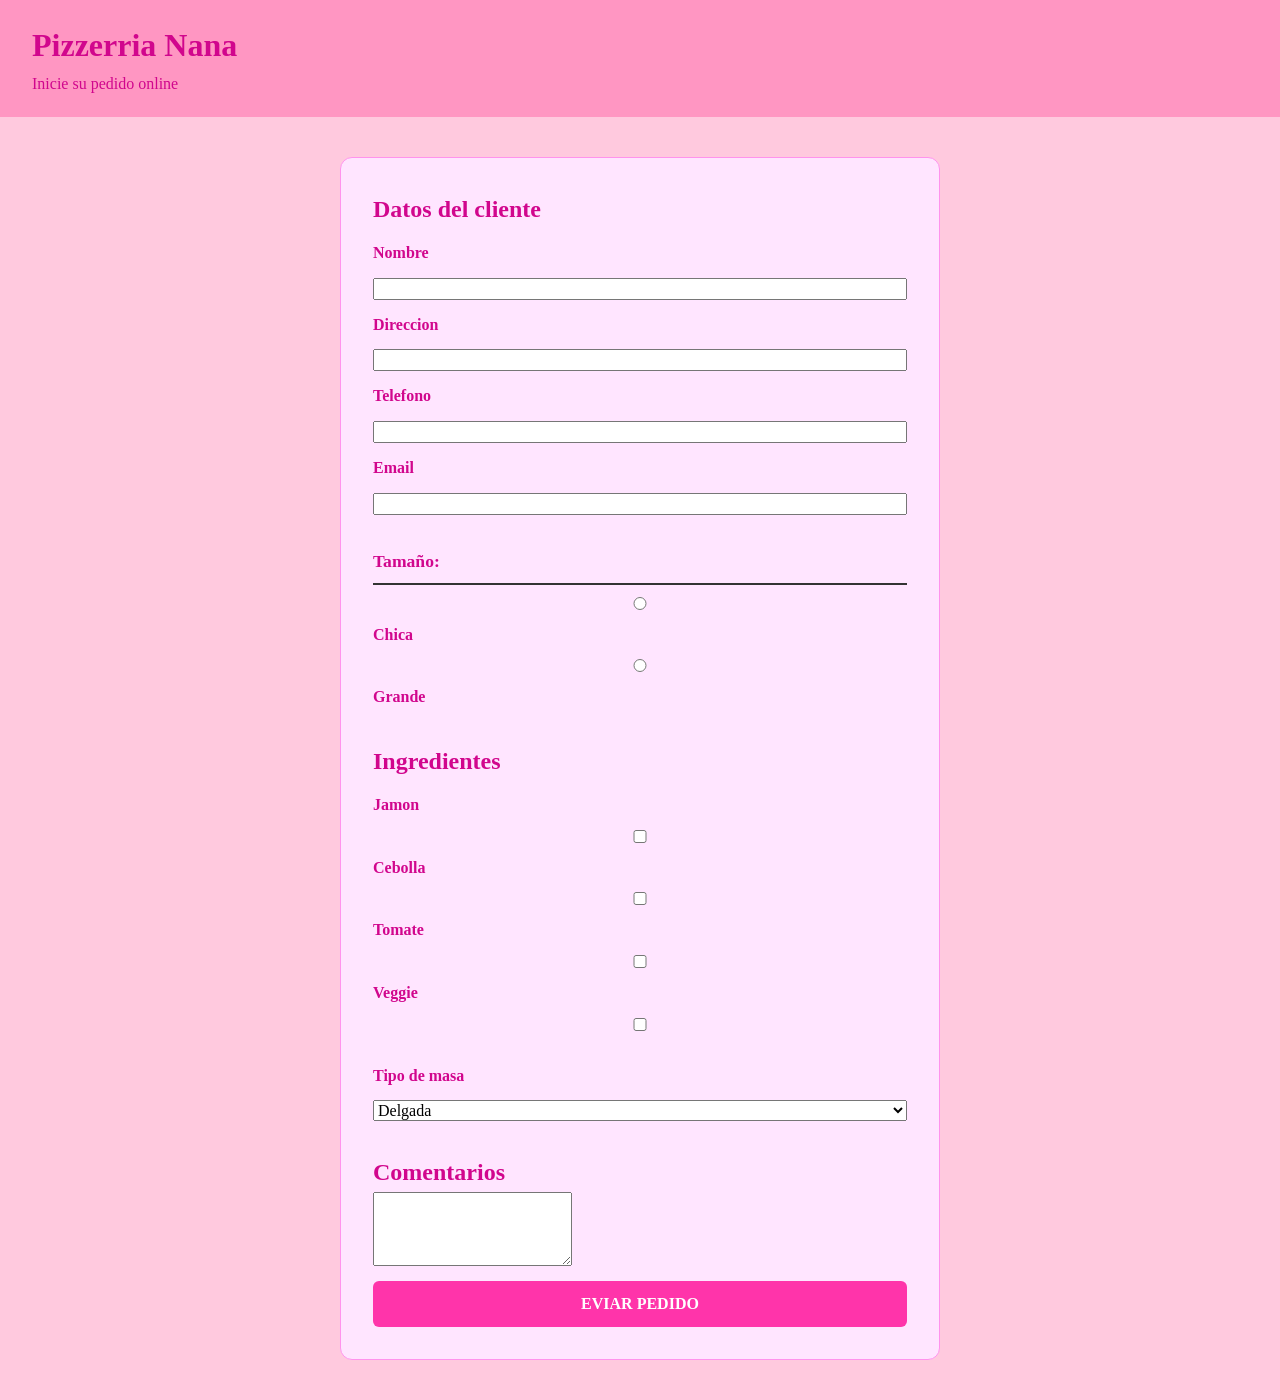
<file: clase5/index.html>
<!DOCTYPE html>
<html lang="en">
<head>
    <meta charset="UTF-8">
    <meta name="viewport" content="width=device-width, initial-scale=1.0">
    <title>formularios</title>
    <link rel="stylesheet" href="main.css">
</head>
<body>
    <header>
        <h1 > Pizzerria Nana</h1>
        <p>Inicie su pedido online</p>
    </header>
    <main>
<!---formulario-->
     <form>
        <section>
         <h2>Datos del cliente</h2>
            <label for="nombre">Nombre</label>
            <input type="text" id="nombre" name="nombre">
            <label for="direccion">Direccion</label>
            <input type="text" id="direccion" name="direccion">
            <label for="telefono">Telefono</label>
            <input type="text" id="telefono" name="telefono">
            <label for="email">Email</label>
            <input type="email" id="email" name="email">
        </section>
        <section>
         <h3>Tamaño:</h3>
            <input type="radio" id="chica" name="tamaño" value="chica"> 
            <label for="chica">Chica</label>
            <input type="radio" id="grande" name="tamaño" value="grande"> 
            <label for="grande">Grande</label>
        </section>
        <section>
         <h2>Ingredientes</h2>
            <label for="jamon">Jamon</label>
            <input type="checkbox" id="jamon" name="ingredienteJamon" value="jamon">
            <label for="cebolla">Cebolla</label>
            <input type="checkbox" id="cebolla" name="ingredienteCebolla" value="cebolla">
            <label for="tomate">Tomate</label>
            <input type="checkbox" id="tomate" name="ingredienteTomate" value="tomate">
            <label for="veggie">Veggie</label>
            <input type="checkbox" id="veggie" name="ingredienteVeggie" value="veggie">
        </section>
        <section>
         <label for="masa">Tipo de masa</label>
         <select id="masa" name="masa">
            <option value="delgada">Delgada</option>
            <option value="gruesa">Gruesa</option>
            <option value="integral">Integral</option>
         </select>
        </section>
        <h2>Comentarios</h2>
        <textarea name="comentarios" id="comentarios" rows="4"></textarea>

        <button type="submit">EVIAR PEDIDO</button>
     </form>
    </main>
</body>
</html>
</file>
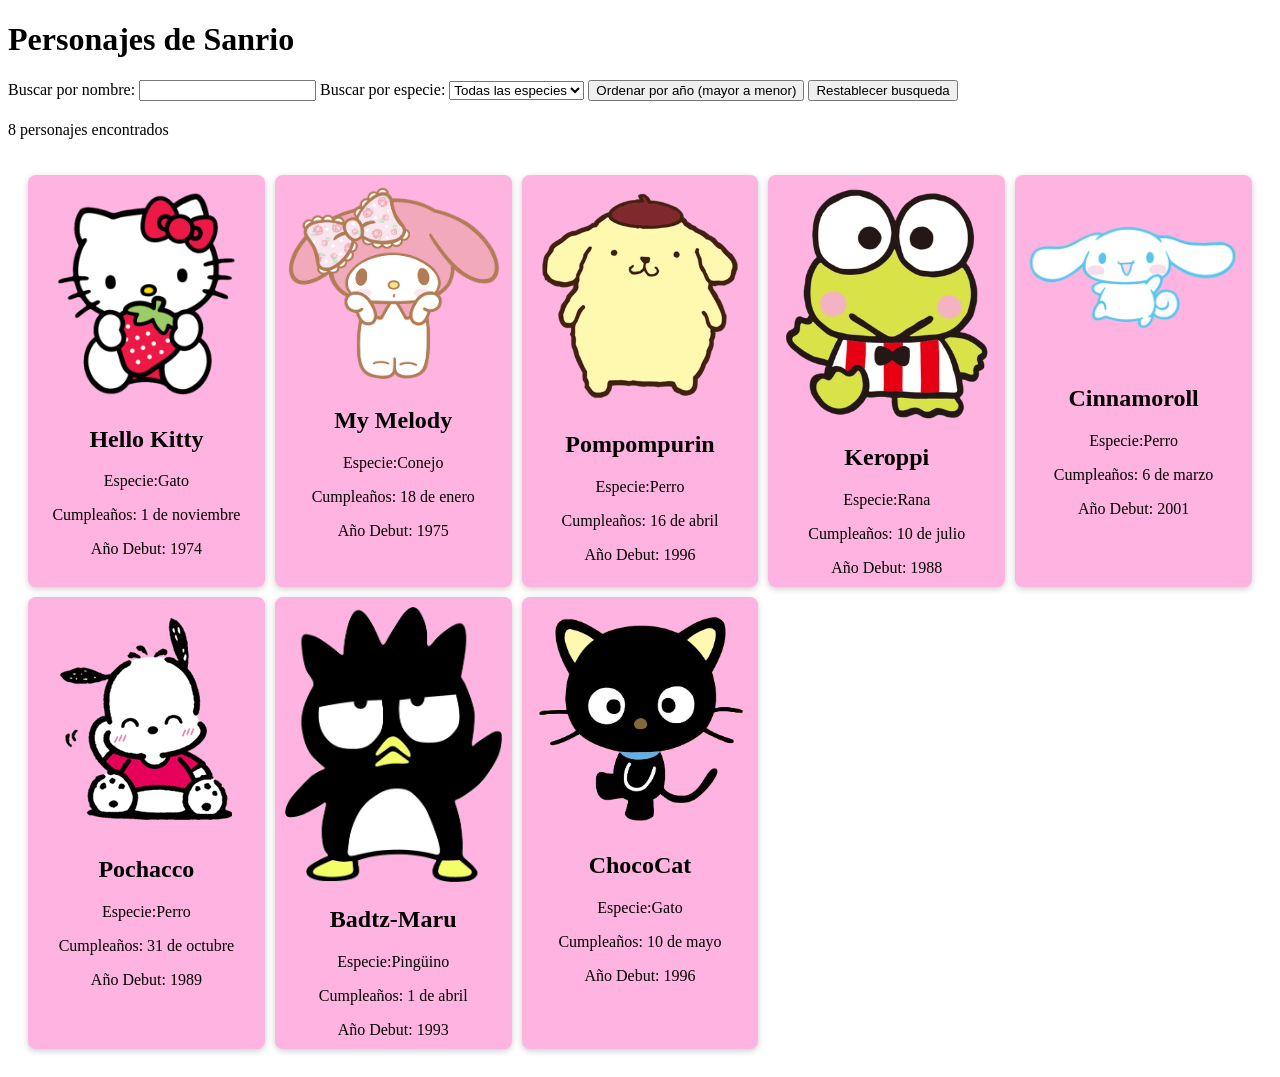
<file: clase7/GRILLA/index.html>
<!DOCTYPE html>
<html lang="en">
<head>
    <meta charset="UTF-8">
    <meta name="viewport" content="width=device-width, initial-scale=1.0">
    <link rel="stylesheet" href="main.css">
    <title>Grilla</title>
</head>
<body>
    <h1>Personajes de Sanrio</h1>

    <div class="controles">
        <label for="busqueda">Buscar por nombre: </label>
        <input type="text" id="busqueda">
        <label for="especie">Buscar por especie: </label>
        <select id="especie">
            <option value="">Todas las especies</option>
            <option value="Gato">Gato</option>
            <option value="Conejo">Conejo</option>
            <option value="Perro">Perro</option>
            <option value="Rana">Rana</option>
            <option value="Pingüino">Pingüino</option>
        </select>
        <button id="ordenar">Ordenar por año (mayor a menor)</button>
        <button id="reset"> Restablecer busqueda </button>
    </div>

    <p id="contador"></p>
    <div id="grilla" class="grilla"></div>
    <script src="script.js"></script>
</body>
</html>
</file>
<file: clase5/main.css>
/* comentario */
/* Hoja de estilos

tipos de selectores:
selector de etiqueta*/


* {
	box-sizing: border-box;
	margin: 0;
	padding: 0;
}

input,
select,
textarea,
button {
	font-family: inherit;
	font-size: inherit;
}

header {
  color: #d1068d;
  background-color: #ff96c2;
  padding: 20px 32px;
}

header h1 {
  font-size: 2rem;
}

form {
	max-width: 600px;
	margin: 40px auto;
	padding: 32px;
	background-color: #ffe5ff;
	border: 1px solid #ff93ed;
	border-radius: 12px;
}

section {
	display: flex;
	flex-direction: column;
	gap: 12px;
	margin-bottom: 32px;
}

section h3 {
	font-size: 1.1rem;
	font-weight: bold;
	border-bottom: 2px solid #333;
	padding-bottom: 8px;
}

label {
  font-size: 1rem;
  font-weight: bold;
  color: #d1068d;
}

input[type="text"]:focus,
input[type="email"]:focus,
input[type="number"]:focus,

select:focus,
textarea:focus {
    width: 100%;
    padding: 10px 14px;
	outline: none;
    border: 1px solid #ccc;
    border-radius: 6px;
    font-size: 1rem;
	border-color: #ff36ee;
	background-color: #ffffff;
	box-shadow: 0 0 0 3px rgba(197, 1, 148, 0.15);
}

input[type="text"]:focus,
input[type="email"]:focus,
input[type="number"]:focus,
select:focus,
textarea:focus {
  outline: none;
  border-color: #e6399e;
  background-color: #fff;
  box-shadow: 0 0 0 3px rgba(207, 2, 156, 0.15);
}

select {
	cursor: pointer; /* cambia el cursor a mano */
}

textarea {
	resize: vertical; /* solo puede agrandarse en altura, no en ancho */
}

<div class="opcion-radio">
	<input type="radio" id="chica" name="tamaño" value="chica">
	<label for="chica">Chica (4 porciones)</label>
</div>

.opcion-radio,
.opcion-checkbox {
	display: flex;
	align-items: center;
	gap: 8px;
	cursor: pointer;
}

button[type="submit"] {
	width: 100%;
	padding: 14px;
	background-color: #ff34aa;
	color: white;
	font-size: 1rem;
	font-weight: bold;
	border: none;
	border-radius: 6px;
	cursor: pointer;
	margin-top: 8px;
	}

button[type="submit"]:hover {
	background-color: #df1484;
}


body{
    font-family: 'Times New Roman', Times, serif;
	font-size: 16px;
	line-height: 1.6;
	color: #d1068d;
    background-color: #ffc9de;
}

footer {
  text-align: center;
  padding: 20px;
  font-size: 0.85rem;
  color: #888;
}
</file>
<file: clase7/GRILLA/main.css>
.grilla{
    display: grid;
    grid-template-columns: repeat(auto-fill, minmax(200px, 1fr));
    gap: 10px;
    padding: 20px;
}

.card{
    background-color: rgb(255, 179, 224);
    padding: 10px;
    border-radius: 8px;
    box-shadow: 0 2px 6px rgba(0, 0, 0, 0.2);
    text-align: center;
}

.card img {
    max-width: 100%;
    height: auto;
    border-radius: 4px;
}

.controles {
    margin-bottom: 20px;
}
</file>
